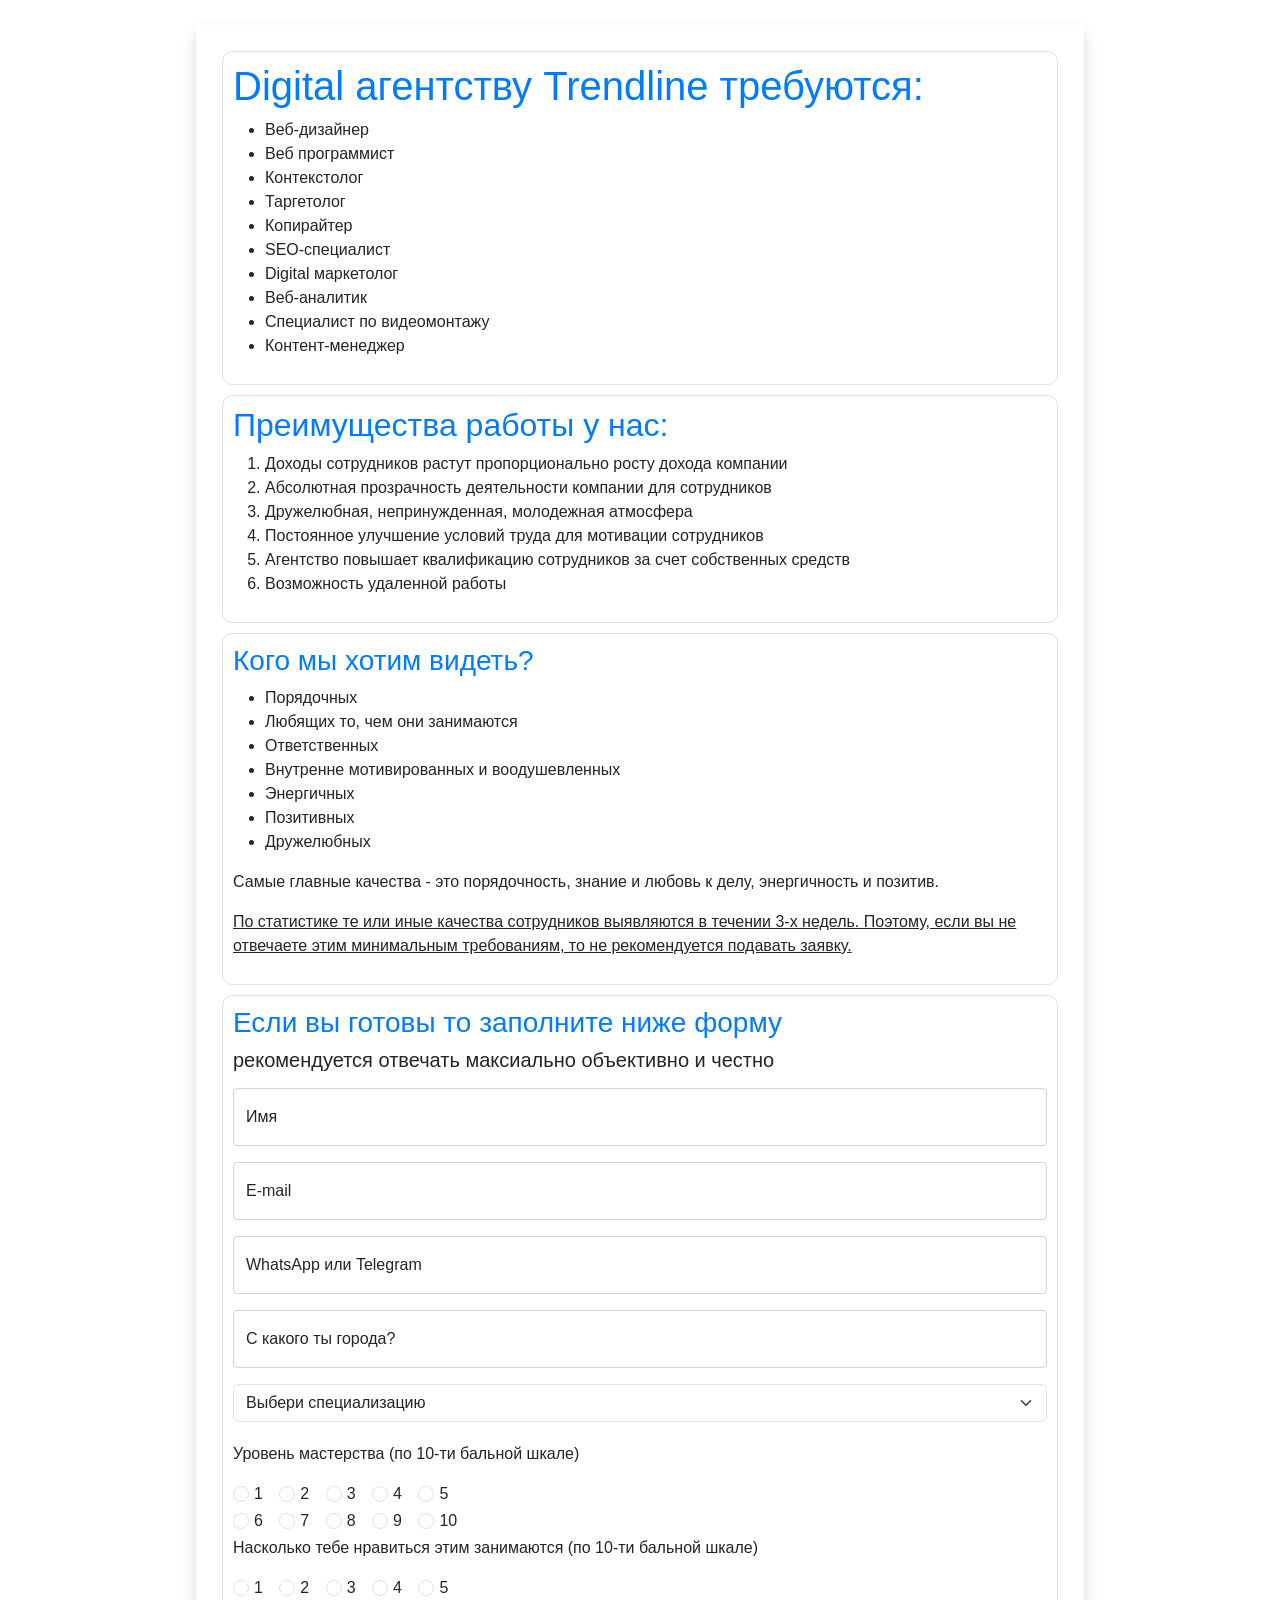
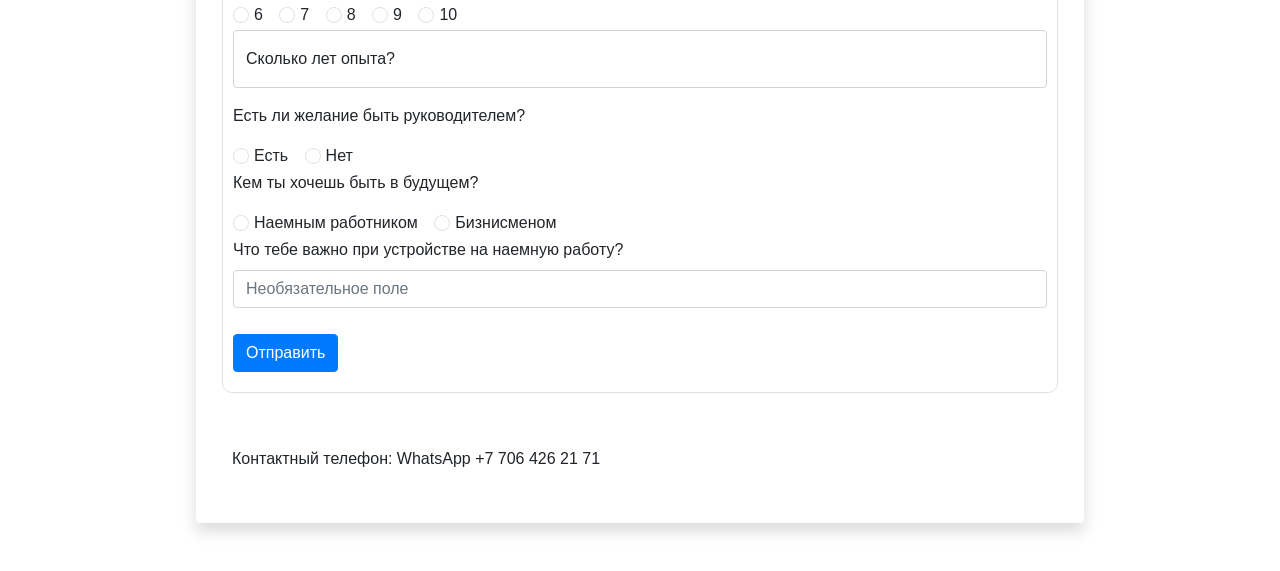
<file: index.html>
<!doctype html>
<html lang="en">

<head>
    <!-- Google tag (gtag.js) -->
<script async src="https://www.googletagmanager.com/gtag/js?id=G-D8GEDF49SF"></script>
<script>
  window.dataLayer = window.dataLayer || [];
  function gtag(){dataLayer.push(arguments);}
  gtag('js', new Date());

  gtag('config', 'G-D8GEDF49SF');
</script>
    <!-- required meta tags -->
    <meta charset="utf-8">
    <meta name="viewport" content="width=device-width, initial-scale=1">
    <meta name="keywords" content="веб программист вакансии,веб разработчик вакансии,вакансии веб разработчик,web программист вакансии,вакансии веб программист,веб программирование вакансии,вакансии web программист,копирайтер вакансии,копирайтер работа,таргетолог вакансии,веб дизайнер вакансии,работа копирайтером,маркетолог вакансии,бизнес аналитик вакансии,программист вакансии,работа копирайтер удаленно,интернет маркетолог вакансии,аналитик данных вакансии,видеомонтажер вакансии,работа программистом,копирайтер удаленно,вакансии программист"/>
    <meta name="description" content="В Digital агентство требуются специалисты. Посмотрите какие имеются вакансии.">

    <!-- Bootstrap CSS -->
    <link href="https://cdn.jsdelivr.net/npm/bootstrap@5.0.2/dist/css/bootstrap.min.css" rel="stylesheet"
        integrity="sha384-EVSTQN3/azprG1Anm3QDgpJLIm9Nao0Yz1ztcQTwFspd3yD65VohhpuuCOmLASjC" crossorigin="anonymous">
    <link rel="stylesheet" href="https://cdn.jsdelivr.net/npm/bootstrap@4.0.0/dist/css/bootstrap.min.css"
        integrity="sha384-Gn5384xqQ1aoWXA+058RXPxPg6fy4IWvTNh0E263XmFcJlSAwiGgFAW/dAiS6JXm" crossorigin="anonymous">
    <link rel="stylesheet" href="style.css" />

    <title>Marketing agency</title>
</head>

<body>

    <div class="container">

        <div class="content-wrap shadow p-3 mb-5 bg-body rounded">
            <div class="border">
                <h1 class="text-primary">Digital агентству Trendline требуются:</h1>
                <ul>
                    <li>Веб-дизайнер</li>
                    <li>Веб программист</li>
                    <li>Контекстолог</li>
                    <li>Таргетолог</li>
                    <li>Копирайтер</li>
                    <li>SEO-специалист</li>
                    <li>Digital маркетолог</li>
                    <li>Веб-аналитик</li>
                    <li>Специалист по видеомонтажу</li>
                    <li>Контент-менеджер</li>
                </ul>
            </div>

            <div class="border">
                <h2 class="text-primary">Преимущества работы у нас:</h2>
                <ol>
                    <li>Доходы сотрудников растут пропорционально росту дохода компании</li>
                    <li>Абсолютная прозрачность деятельности компании для сотрудников</li>
                    <li>Дружелюбная, непринужденная, молодежная атмосфера</li>
                    <li>Постоянное улучшение условий труда для мотивации сотрудников</li>
                    <li>Агентство повышает квалификацию сотрудников за счет собственных средств</li>
                    <li>Возможность удаленной работы</li>
                </ol>
            </div>

            <div class="border">
                <h3 class="text-primary">Кого мы хотим видеть?</h3>
                <ul>
                    <li>Порядочных</li>
                    <li>Любящих то, чем они занимаются</li>
                    <li>Ответственных</li>
                    <li>Внутренне мотивированных и воодушевленных</li>
                    <li>Энергичных</li>
                    <li>Позитивных</li>
                    <li>Дружелюбных</li>
                </ul>
                <p>Самые главные качества - это порядочность, знание и любовь к делу, энергичность и позитив.</p>
                <p><u>По статистике те или иные качества сотрудников выявляются в течении 3-х недель. Поэтому, если вы
                        не отвечаете этим минимальным требованиям, то не рекомендуется подавать заявку.</u></p>
            </div>

            <div class="border">
                <h3 class="text-primary">Если вы готовы то заполните ниже форму</h3>
                <h5>рекомендуется отвечать максиально объективно и честно</h5>
                </p>


                <form method="post" action="https://docs.google.com/forms/u/0/d/e/1FAIpQLScFaNV6aUFQwpHZ_FVVoSySRVty1U8guS_CqpNlZ9QtfNS4Fg/formResponse">
                    <div class="form-floating mb-3">
                        <input type="text" name="entry.125880107" class="form-control" id="name" placeholder="Имя" required>
                        <label for="name">Имя</label>
                    </div>
                    <div class="form-floating mb-3">
                        <input type="email" name="entry.677047606" class="form-control" id="email" placeholder="E-mail" required>
                        <label for="email">E-mail</label>
                    </div>
                    <div class="form-floating mb-3">
                        <input type="text" name="entry.267094133" class="form-control" id="contact"
                            placeholder="WhatsApp или Telegram" required>
                        <label for="contact">WhatsApp или Telegram</label>
                    </div>
                    <div class="form-floating mb-3">
                        <input type="text" name="entry.374071430" class="form-control" id="city" placeholder="С какого ты города" required>
                        <label for="city">С какого ты города?</label>
                    </div>

                    <select class="form-select" name="entry.1698698113" aria-label="Default select example" required>
                        <option selected>Выбери специализацию</option>
                        <option value="Веб-дизайнер">Веб-дизайнер</option>
                        <option value="Веб программист">Веб программист</option>
                        <option value="Контекстолог">Контекстолог</option>
                        <option value="Таргетолог">Таргетолог</option>
                        <option value="Копирайтер">Копирайтер</option>
                        <option value="SEO-специалист">SEO-специалист</option>
                        <option value="Digital маркетолог">Digital маркетолог</option>
                        <option value="Веб-аналитик">Веб-аналитик</option>
                        <option value="Специалист по видеомонтажу">Специалист по видеомонтажу</option>
                        <option value="Контент-менеджер">Контент-менеджер</option>
                    </select>

                    <!-- --------------------------- -->

                    <div class="degree">
                        <p>Уровень мастерства (по 10-ти бальной шкале)</p>
                        <div class="form-check form-check-inline">
                            <input class="form-check-input" type="radio" name="entry.1957994535" id="entry.19579945351"
                                value="1" required>
                            <label class="form-check-label" for="entry.19579945351">1</label>
                        </div>
                        <div class="form-check form-check-inline">
                            <input class="form-check-input" type="radio" name="entry.1957994535" id="entry.19579945352"
                                value="2">
                            <label class="form-check-label" for="entry.19579945352">2</label>
                        </div>
                        <div class="form-check form-check-inline">
                            <input class="form-check-input" type="radio" name="entry.1957994535" id="entry.19579945353"
                                value="3">
                            <label class="form-check-label" for="entry.19579945353">3</label>
                        </div>
                        <div class="form-check form-check-inline">
                            <input class="form-check-input" type="radio" name="entry.1957994535" id="entry.19579945354"
                                value="4">
                            <label class="form-check-label" for="entry.19579945354">4</label>
                        </div>
                        <div class="form-check form-check-inline">
                            <input class="form-check-input" type="radio" name="entry.1957994535" id="entry.19579945355"
                                value="5">
                            <label class="form-check-label" for="entry.19579945355">5</label>
                        </div>
                        <br>
                        <div class="form-check form-check-inline">
                            <input class="form-check-input" type="radio" name="entry.1957994535" id="entry.19579945356"
                                value="6">
                            <label class="form-check-label" for="entry.19579945356">6</label>
                        </div>
                        <div class="form-check form-check-inline">
                            <input class="form-check-input" type="radio" name="entry.1957994535" id="entry.19579945357"
                                value="7">
                            <label class="form-check-label" for="entry.19579945357">7</label>
                        </div>
                        <div class="form-check form-check-inline">
                            <input class="form-check-input" type="radio" name="entry.1957994535" id="entry.19579945358"
                                value="8">
                            <label class="form-check-label" for="entry.19579945358">8</label>
                        </div>
                        <div class="form-check form-check-inline">
                            <input class="form-check-input" type="radio" name="entry.1957994535" id="entry.19579945359"
                                value="9">
                            <label class="form-check-label" for="entry.19579945359">9</label>
                        </div>
                        <div class="form-check form-check-inline">
                            <input class="form-check-input" type="radio" name="entry.1957994535" id="entry.195799453510"
                                value="10">
                            <label class="form-check-label" for="entry.195799453510">10</label>
                        </div>
                    </div>

                    <!-- ---------------------------------- -->

                    <div class="like">
                        <p>Насколько тебе нравиться этим занимаются (по 10-ти бальной шкале)</p>
                        <div class="form-check form-check-inline">
                            <input class="form-check-input" type="radio" name="entry.75168775" id="entry.751687751"
                                value="1" required>
                            <label class="form-check-label" for="entry.751687751">1</label>
                        </div>
                        <div class="form-check form-check-inline">
                            <input class="form-check-input" type="radio" name="entry.75168775" id="entry.751687752"
                                value="2">
                            <label class="form-check-label" for="entry.751687752">2</label>
                        </div>
                        <div class="form-check form-check-inline">
                            <input class="form-check-input" type="radio" name="entry.75168775" id="entry.751687753"
                                value="3">
                            <label class="form-check-label" for="entry.751687753">3</label>
                        </div>
                        <div class="form-check form-check-inline">
                            <input class="form-check-input" type="radio" name="entry.75168775" id="entry.751687754"
                                value="4">
                            <label class="form-check-label" for="entry.751687754">4</label>
                        </div>
                        <div class="form-check form-check-inline">
                            <input class="form-check-input" type="radio" name="entry.75168775" id="entry.751687755"
                                value="5">
                            <label class="form-check-label" for="entry.751687755">5</label>
                        </div>
                        <br>
                        <div class="form-check form-check-inline">
                            <input class="form-check-input" type="radio" name="entry.75168775" id="entry.751687756"
                                value="6">
                            <label class="form-check-label" for="entry.751687756">6</label>
                        </div>
                        <div class="form-check form-check-inline">
                            <input class="form-check-input" type="radio" name="entry.75168775" id="entry.751687757"
                                value="7">
                            <label class="form-check-label" for="entry.751687757">7</label>
                        </div>
                        <div class="form-check form-check-inline">
                            <input class="form-check-input" type="radio" name="entry.75168775" id="entry.751687758"
                                value="8">
                            <label class="form-check-label" for="entry.751687758">8</label>
                        </div>
                        <div class="form-check form-check-inline">
                            <input class="form-check-input" type="radio" name="entry.75168775" id="entry.751687759"
                                value="9">
                            <label class="form-check-label" for="entry.751687759">9</label>
                        </div>
                        <div class="form-check form-check-inline">
                            <input class="form-check-input" type="radio" name="entry.75168775" id="entry.7516877510"
                                value="10">
                            <label class="form-check-label" for="entry.7516877510">10</label>
                        </div>
                    </div>
                    

                    <div class="form-floating mb-3">
                        <input type="text" class="form-control" name="entry.933328153" id="experience"
                            placeholder="Сколько лет опыта?" required>
                        <label for="experience">Сколько лет опыта?</label>
                    </div>

                    <div class="boss">
                        <p>Есть ли желание быть руководителем?</p>
                        <div class="form-check form-check-inline">
                            <input class="form-check-input" type="radio" name="entry.633179340" id="boss1"
                                value="Есть" required>
                            <label class="form-check-label" for="boss1">Есть</label>
                        </div>
                        <div class="form-check form-check-inline">
                            <input class="form-check-input" type="radio" name="entry.633179340" id="boss2"
                                value="Нет">
                            <label class="form-check-label" for="boss2">Нет</label>
                        </div>
                    </div>

                    <div class="business">
                        <p>Кем ты хочешь быть в будущем?</p>
                        <div class="form-check form-check-inline">
                            <input class="form-check-input" type="radio" name="entry.1553271513" id="business1"
                                value="Наемным работником" required>
                            <label class="form-check-label" for="business1">Наемным работником</label>
                        </div>
                        <div class="form-check form-check-inline">
                            <input class="form-check-input" type="radio" name="entry.1553271513" id="business2"
                                value="Бизнисменом">
                            <label class="form-check-label" for="business2">Бизнисменом</label>
                        </div>
                    </div>

                    <div class="mb-3">
                        <label for="exampleInputEmail1" class="form-label">Что тебе важно при устройстве на наемную работу?</label>
                        <input type="text" name="entry.2031263693" class="form-control" id="exampleInputEmail1" aria-describedby="emailHelp" placeholder="Необязательное поле">
                    </div>

                    <button onClick=(buttonClicked) type="submit" class="sub-btn btn btn-primary">Отправить</button>
                </form>
            </div>


            <br>

            <div class="contact">
                <p>Контактный телефон: WhatsApp +7 706 426 21 71</p>
            </div>

        </div>

    </div>

    <!-- Option 1: Bootstrap Bundle with Popper -->
    <script src="https://cdn.jsdelivr.net/npm/bootstrap@5.0.2/dist/js/bootstrap.bundle.min.js"
        integrity="sha384-MrcW6ZMFYlzcLA8Nl+NtUVF0sA7MsXsP1UyJoMp4YLEuNSfAP+JcXn/tWtIaxVXM"
        crossorigin="anonymous"></script>
    <script src="https://cdn.jsdelivr.net/npm/@popperjs/core@2.9.2/dist/umd/popper.min.js"
        integrity="sha384-IQsoLXl5PILFhosVNubq5LC7Qb9DXgDA9i+tQ8Zj3iwWAwPtgFTxbJ8NT4GN1R8p"
        crossorigin="anonymous"></script>
    <script src="https://cdn.jsdelivr.net/npm/bootstrap@5.0.2/dist/js/bootstrap.min.js"
        integrity="sha384-cVKIPhGWiC2Al4u+LWgxfKTRIcfu0JTxR+EQDz/bgldoEyl4H0zUF0QKbrJ0EcQF"
        crossorigin="anonymous"></script>
    <script src="https://ajax.googleapis.com/ajax/libs/jquery/3.6.3/jquery.min.js"></script>
    <script>
        function buttonClicked(event){
  // event.preventDefault();
            alert('Hi!');
        
}
    </script>
</body>

</html>
</file>
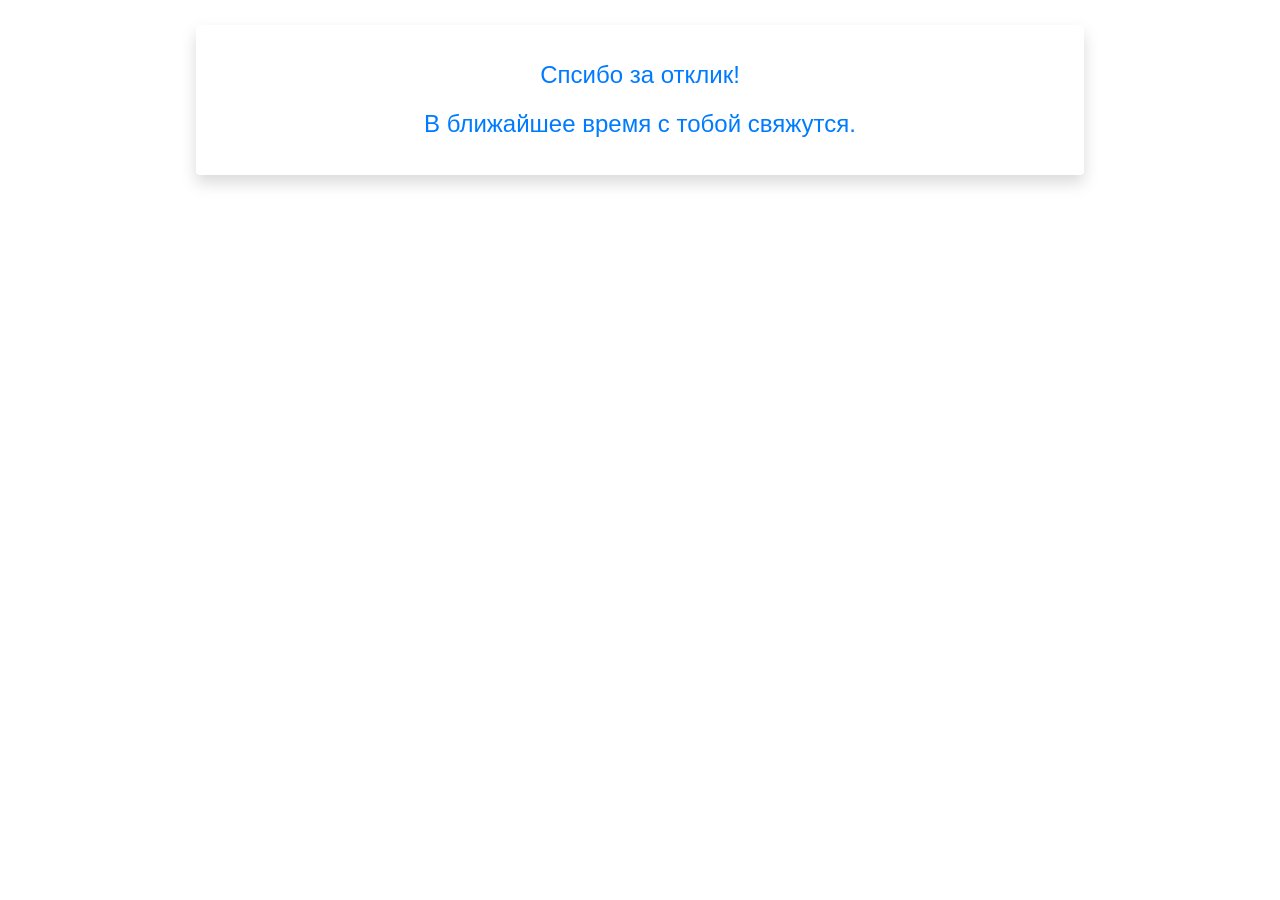
<file: finishpage.html>
<!doctype html>
<html lang="en">

<head>
    <!-- Required meta tags -->
    <meta charset="utf-8">
    <meta name="viewport" content="width=device-width, initial-scale=1">

    <!-- Bootstrap CSS -->
    <link href="https://cdn.jsdelivr.net/npm/bootstrap@5.0.2/dist/css/bootstrap.min.css" rel="stylesheet" integrity="sha384-EVSTQN3/azprG1Anm3QDgpJLIm9Nao0Yz1ztcQTwFspd3yD65VohhpuuCOmLASjC" crossorigin="anonymous">
    <link rel="stylesheet" href="https://cdn.jsdelivr.net/npm/bootstrap@4.0.0/dist/css/bootstrap.min.css" integrity="sha384-Gn5384xqQ1aoWXA+058RXPxPg6fy4IWvTNh0E263XmFcJlSAwiGgFAW/dAiS6JXm" crossorigin="anonymous">
    <link rel="stylesheet" href="style.css" />

    <title>Thank you!</title>
</head>

<body>

    <div class="container">

        <div class="content-wrap shadow p-3 mb-5 bg-body rounded">
            
            <h4 class="finish text-primary">Спсибо за отклик!</h4>
            <h4 class="finish text-primary">В ближайшее время с тобой свяжутся.</h4>

        </div>

    </div>

    <!-- Option 1: Bootstrap Bundle with Popper -->
    <script src="https://cdn.jsdelivr.net/npm/bootstrap@5.0.2/dist/js/bootstrap.bundle.min.js" integrity="sha384-MrcW6ZMFYlzcLA8Nl+NtUVF0sA7MsXsP1UyJoMp4YLEuNSfAP+JcXn/tWtIaxVXM" crossorigin="anonymous"></script>
    <script src="https://cdn.jsdelivr.net/npm/@popperjs/core@2.9.2/dist/umd/popper.min.js" integrity="sha384-IQsoLXl5PILFhosVNubq5LC7Qb9DXgDA9i+tQ8Zj3iwWAwPtgFTxbJ8NT4GN1R8p" crossorigin="anonymous"></script>
    <script src="https://cdn.jsdelivr.net/npm/bootstrap@5.0.2/dist/js/bootstrap.min.js" integrity="sha384-cVKIPhGWiC2Al4u+LWgxfKTRIcfu0JTxR+EQDz/bgldoEyl4H0zUF0QKbrJ0EcQF" crossorigin="anonymous"></script>
    <script src="https://ajax.googleapis.com/ajax/libs/jquery/3.6.3/jquery.min.js"></script>
    <script src="style.js"></script>
</body>

</html>
</file>
<file: style.css>
.content-wrap{
    width: 80%;
    padding: 25px;
    margin: 25px auto;
    border-radius: 20px;
}

h4{
    color: red;
}

.form-select{
    margin-bottom: 20px;
}

.border{
    border: 1px solid black;
    border-radius: 10px;
    padding: 10px;
    margin: 10px;
}

button{
    margin: 10px 0;
}

.contact{
    margin: 10px;
    padding: 10px;
}

.finish{
    margin: 20px auto;
    text-align: center;
}
</file>
